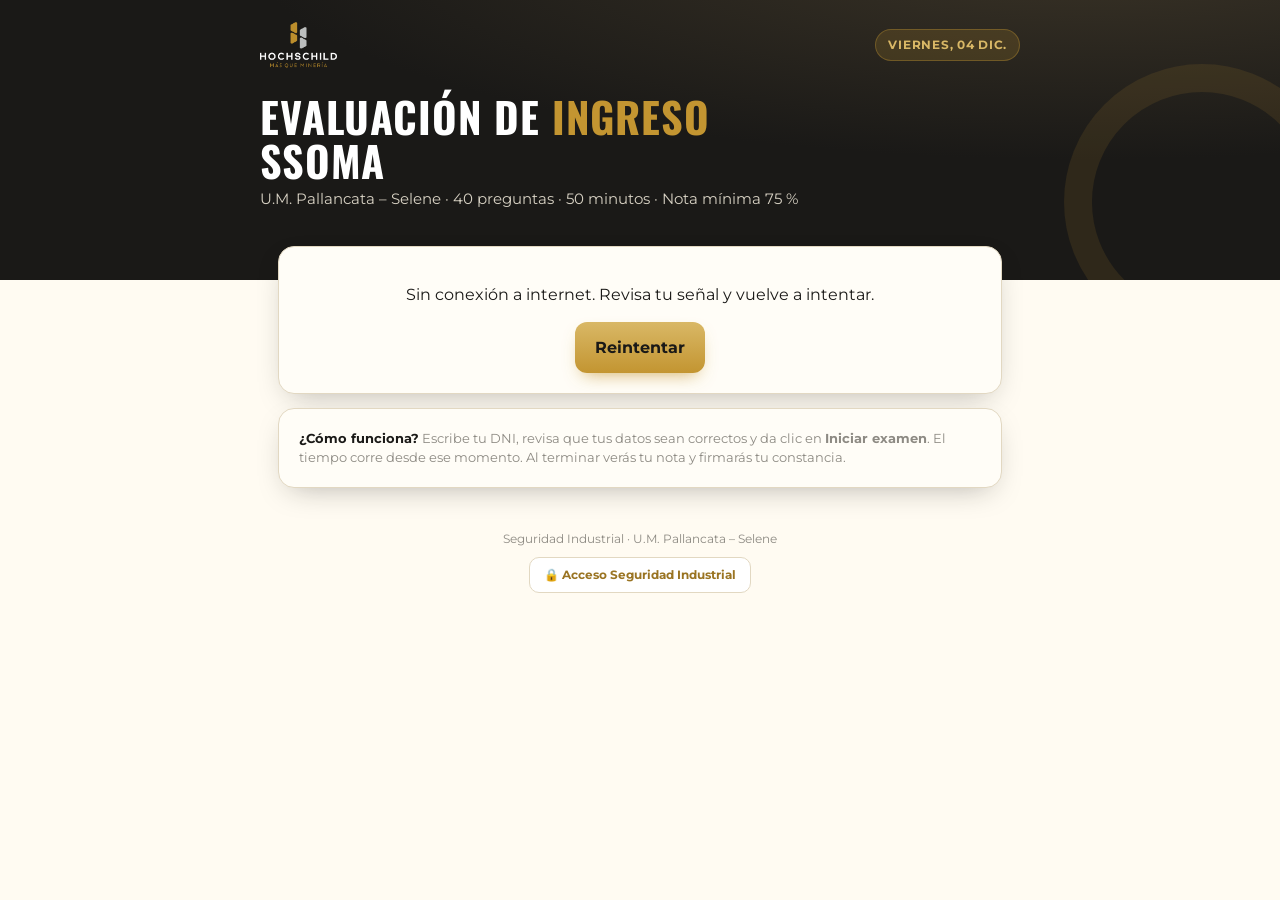
<file: index.html>
<!DOCTYPE html>
<html lang="es">
<head>
<meta charset="utf-8">
<meta name="viewport" content="width=device-width,initial-scale=1,viewport-fit=cover">
<meta name="theme-color" content="#1a1917">
<meta name="robots" content="noindex">
<title>Evaluación de Ingreso SSOMA · Pallancata – Selene</title>
<link rel="icon" href="assets/img/favicon.svg">
<link rel="stylesheet" href="css/app.css">
</head>
<body>

<!-- ============ INICIO / BÚSQUEDA ============ -->
<section id="v-inicio">
  <header class="hero">
    <div class="top"><img class="logo" src="assets/img/logo-hochschild-blanco.png" alt="Hochschild Mining"><span class="chip" id="chipFecha">Evaluación</span></div>
    <h1>Evaluación de <span>ingreso</span><br>SSOMA</h1>
    <p>U.M. Pallancata – Selene · 40 preguntas · 50 minutos · Nota mínima 75 %</p>
  </header>
  <div class="wrap lift">
    <div class="card" id="cardBuscar">
      <div id="jornadaBox"><div class="row"><span class="spin"></span><span class="muted">Buscando la evaluación de hoy…</span></div></div>
      <div id="buscarBox" class="hide">
        <label class="lbl" for="q">Ingresa tu número de DNI / CE</label>
        <input id="q" class="inp" inputmode="numeric" maxlength="12" placeholder="Ej. 45871236" autocomplete="off" style="font-size:24px;letter-spacing:.12em;text-align:center;font-weight:700">
        <button class="btn btn-gold btn-block" id="bDni" style="margin-top:12px" disabled>Ingresar →</button>
        <div id="resultados" class="small" style="margin-top:10px"></div>
      </div>
    </div>
    <div class="card small muted" style="margin-top:14px">
      <b style="color:var(--ink)">¿Cómo funciona?</b> Escribe tu DNI, revisa que tus datos sean correctos y da clic en <b>Iniciar examen</b>. El tiempo corre desde ese momento. Al terminar verás tu nota y firmarás tu constancia.
    </div>
  </div>
</section>

<!-- ============ CONFIRMACIÓN ============ -->
<section id="v-confirmar" class="hide">
  <header class="hero" style="padding-bottom:70px">
    <div class="top"><img class="logo" src="assets/img/logo-hochschild-blanco.png" alt=""><button class="chip" id="btnVolver">← Volver</button></div>
    <h1 id="cNombre" style="font-size:clamp(24px,6vw,34px)">—</h1>
    <p id="cSub">Revisa que tus datos sean correctos</p>
  </header>
  <div class="wrap lift">
    <div class="card">
      <span class="lbl">Tus datos (registrados por Gestión Humana)</span>
      <dl class="dl" id="cDatos"></dl>
    </div>
    <div class="card" id="reglasCard">
      <span class="lbl">Antes de empezar</span>
      <ul class="rules">
        <li><span class="ic">40</span><div><b>40 preguntas para marcar.</b> 15 de tu PETS, 10 de normas y reglas de oro, 10 de emergencias y 5 de IPERC y derecho a negarse.</div></li>
        <li><span class="ic">50'</span><div><b>50 minutos</b> desde que presionas «Iniciar». Al llegar a cero, el examen se envía solo.</div></li>
        <li><span class="ic">↔</span><div>Puedes <b>saltar preguntas y volver</b> después. Marca con ⚑ las que quieras revisar.</div></li>
        <li><span class="ic">!</span><div><b>No salgas de esta página.</b> Cambiar de app, de pestaña o minimizar queda registrado. A la <b>3.ª salida</b> el examen se envía automáticamente.</div></li>
        <li><span class="ic">75</span><div>Apruebas con <b>75 % (30 de 40)</b>. Al final verás tu nota y firmarás tu constancia.</div></li>
      </ul>
      <label class="chk"><input type="checkbox" id="acepto"> <span>Confirmo que estos son mis datos. Declaro que soy la persona indicada, que rendiré el examen de forma personal y sin ayuda, y que acepto las reglas de la evaluación.</span></label>
      <button class="btn btn-gold btn-block" id="btnIniciar" style="margin-top:16px" disabled>▶ Iniciar examen</button>
    </div>
  </div>
</section>

<!-- ============ EXAMEN ============ -->
<section id="v-examen" class="hide">
  <div class="watermark" id="wm"></div>
  <div class="xbar">
    <div class="in">
      <div class="timer" id="timer">50:00</div>
      <div class="xname"><b id="xNombre">—</b><small id="xInfo">—</small></div>
    </div>
    <div class="prog"><i id="progBar"></i></div>
  </div>
  <div class="qwrap">
    <div class="row" style="justify-content:space-between"><span class="secname" id="qSec">—</span><span class="small muted" id="qCont">0/40 respondidas</span></div>
    <div class="qcard" id="qCard">
      <div class="qnum" id="qNum">Pregunta 1 de 40</div>
      <div class="qtxt" id="qTxt"></div>
      <div class="opts" id="qOpts"></div>
    </div>
  </div>
  <div class="xfoot"><div class="in">
    <button class="btn btn-line" id="bPrev" aria-label="Anterior">‹</button>
    <button class="flag" id="bFlag">⚑ Revisar</button>
    <button class="grid-btn" id="bGrid">▦ Preguntas</button>
    <button class="btn btn-gold grow" id="bNext">Siguiente ›</button>
  </div></div>
</section>

<!-- ============ RESULTADO + FIRMA ============ -->
<section id="v-resultado" class="hide">
  <header class="hero" style="padding-bottom:80px">
    <div class="top"><img class="logo" src="assets/img/logo-hochschild-blanco.png" alt=""><span class="chip">Resultado</span></div>
    <h1 id="rNombre" style="font-size:clamp(22px,6vw,32px)">—</h1>
    <p id="rSub"></p>
  </header>
  <div class="wrap lift">
    <div class="card center">
      <div class="ring" id="rRing"></div>
      <div class="verdict" id="rVer">—</div>
      <div class="muted small" id="rDet"></div>
      <div class="bars" id="rBars" style="text-align:left;margin-top:16px"></div>
    </div>
    <div class="card" id="firmaCard">
      <span class="lbl">Firma de constancia</span>
      <p class="small" style="margin-top:0">Declaro que rendí personalmente esta evaluación de ingreso en materia de Seguridad y Salud Ocupacional, que los datos consignados son correctos y que estoy conforme con el resultado obtenido.</p>
      <div class="sigbox"><canvas id="sig"></canvas><div class="line"></div><div class="ph" id="sigPh">Firma aquí con tu dedo</div></div>
      <div class="row" style="margin-top:12px"><button class="btn btn-line" id="sigClear">Borrar</button><button class="btn btn-gold grow" id="sigOk">✍ Firmar y generar constancia</button></div>
    </div>
    <div class="card center hide" id="firmadoCard">
      <div style="font-size:42px">✅</div>
      <h3 style="font-size:22px;margin:6px 0">Constancia registrada</h3>
      <p class="muted small">Código de verificación: <b id="rCod" style="color:var(--ink)"></b></p>
      <a class="btn btn-dark btn-block" id="rVerC" href="#">Ver / imprimir constancia</a>
      <p class="small muted" style="margin-bottom:0">Ya puedes cerrar esta página y entregar el celular.</p>
    </div>
  </div>
</section>

<!-- ============ CONSTANCIA ============ -->
<section id="v-constancia" class="hide"></section>

<div class="foot noprint" id="pie">Seguridad Industrial · U.M. Pallancata – Selene<br><a href="admin.html" style="display:inline-block;margin-top:10px;color:var(--gold3);font-weight:700;text-decoration:none;border:1px solid var(--line);padding:8px 14px;border-radius:10px;background:#fff">🔒 Acceso Seguridad Industrial</a></div>

<script src="lib/qrcode.js"></script>
<script src="js/banco.js"></script>
<script src="js/unidad.js"></script>
<script src="js/pets_ext.js"></script>
<script src="js/pets.js"></script>
<script src="js/core.js"></script>
<script src="js/constancia.js"></script>
<script src="js/examen.js"></script>
</body>
</html>
</file>
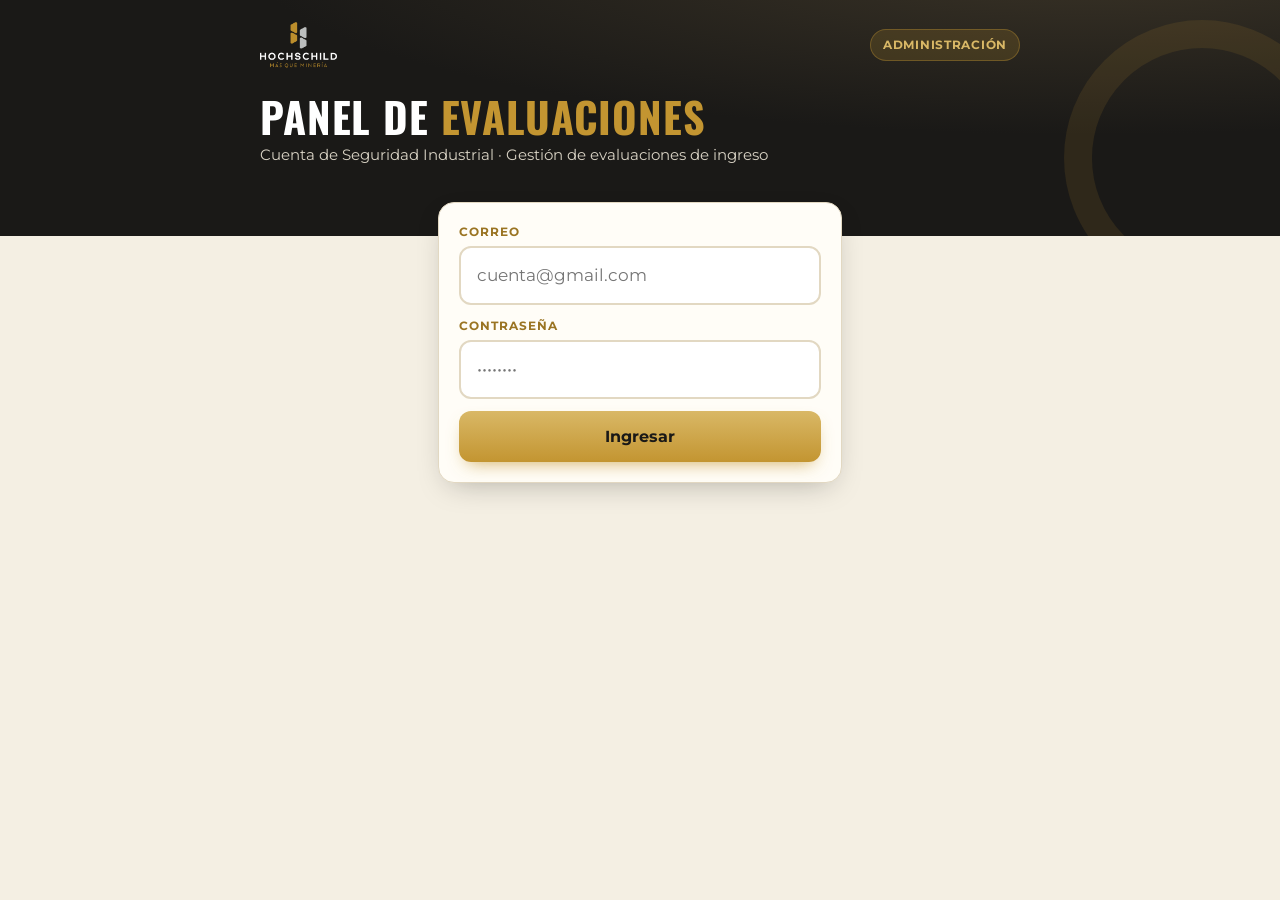
<file: admin.html>
<!DOCTYPE html>
<html lang="es">
<head>
<meta charset="utf-8">
<meta name="viewport" content="width=device-width,initial-scale=1">
<meta name="robots" content="noindex">
<title>Panel de Evaluaciones SSOMA · Administración</title>
<link rel="icon" href="assets/img/favicon.svg">
<link rel="stylesheet" href="css/app.css">
<link rel="stylesheet" href="css/admin.css">
</head>
<body class="adm">

<section id="login" class="hide">
  <header class="hero"><div class="top"><img class="logo" src="assets/img/logo-hochschild-blanco.png" alt=""><span class="chip">Administración</span></div>
    <h1>Panel de <span>evaluaciones</span></h1><p>Cuenta de Seguridad Industrial · Gestión de evaluaciones de ingreso</p></header>
  <div class="wrap lift" style="max-width:440px"><div class="card">
    <label class="lbl" for="mail">Correo</label>
    <input id="mail" type="email" class="inp" placeholder="cuenta@gmail.com" autocomplete="username">
    <label class="lbl" for="pin" style="margin-top:12px">Contraseña</label>
    <input id="pin" type="password" class="inp" placeholder="••••••••" autocomplete="current-password">
    <button class="btn btn-gold btn-block" id="bLogin" style="margin-top:12px">Ingresar</button>
  </div></div>
</section>

<div id="app" class="hide">
  <aside class="side">
    <div class="brand"><img src="assets/img/logo-hochschild-blanco.png" alt=""><span>Evaluaciones<br><b>SSOMA</b></span></div>
    <nav>
      <button data-t="jornadas" class="on">📋 <span>Evaluaciones</span></button>
      <button data-t="nueva">📅 <span>Programar evaluación</span></button>
      <button data-t="pets">📚 <span>Catálogo PETS</span></button>
      <button data-t="propios">⬆ <span>PETS propios</span></button>
      <button data-t="ajustes">⚙ <span>Ajustes</span></button>
    </nav>
    <button class="out" id="bSalir">Cerrar sesión</button>
  </aside>
  <main class="main">

    <!-- JORNADAS -->
    <div class="tab" id="t-jornadas">
      <div class="head"><div><h2>Evaluaciones programadas</h2><p class="muted">Cada evaluación se programa para un día. Ese día, al escanear el QR, el trabajador entra con su DNI al examen que le corresponde.</p></div>
        <div class="row"><button class="btn btn-line" id="bQRGen">▣ QR general</button><button class="btn btn-gold" data-go="nueva">📅 Programar evaluación</button></div></div>
      <div id="kpis" class="kpis"></div>
      <div id="listaJ" class="jgrid"></div>
    </div>

    <!-- DETALLE -->
    <div class="tab hide" id="t-detalle">
      <div class="head"><div><button class="btn btn-line small" data-go="jornadas">← Evaluaciones</button>
        <h2 id="dTit" style="margin-top:8px">—</h2><p class="muted" id="dSub"></p></div>
        <div class="row wrapr"><button class="btn btn-dark" id="bQR">▣ Mostrar QR</button><button class="btn btn-line" id="bExport">⬇ Excel de resultados</button><button class="btn btn-line" id="bPrintAll">🖨 Constancias</button><button class="btn btn-line" id="bAgregar">➕ Agregar</button><button class="btn btn-line" id="bEstado">Cerrar</button><button class="btn btn-red" id="bBorrarJ">Eliminar</button></div></div>
      <div id="dKpis" class="kpis"></div>
      <div class="card" style="padding:0;overflow:auto"><table class="tbl" id="tblP"></table></div>
      <label class="chk small"><input type="checkbox" id="autoRef" checked> Actualizar automáticamente cada 20 s (solo mientras esta pantalla está abierta)</label>
    </div>

    <!-- NUEVA -->
    <div class="tab hide" id="t-nueva">
      <div class="head"><div><h2>Programar evaluación</h2><p class="muted">1) Elige el día · 2) Sube el Excel que te envía Gestión Humana · 3) Confirma. Ese día cada trabajador entra solo con su DNI y su examen se arma según su código PETS.</p></div>
        <a class="btn btn-line" href="plantilla/Plantilla_Evaluacion_Ingreso.xlsx" download>⬇ Descargar plantilla Excel</a></div>
      <div class="card">
        <div class="g3">
          <div><label class="lbl">Día de la evaluación</label><input type="date" id="nFecha" class="inp"></div>
          <div class="span2"><label class="lbl">Título</label><input id="nTit" class="inp" value="Evaluación de ingreso"></div>
        </div>
        <div class="drop" id="drop"><input type="file" id="fx" accept=".xlsx,.xls,.csv"><div><div style="font-size:34px">📥</div><b>Arrastra aquí la plantilla Excel</b><br><span class="muted small">o haz clic para elegir el archivo (.xlsx)</span></div></div>
      </div>
      <div id="prev" class="hide">
        <div class="card"><div class="row"><h3 class="grow" id="prevTit">Vista previa</h3><button class="btn btn-gold" id="bCrear">✓ Programar evaluación</button></div>
          <div id="prevRes" class="small" style="margin:8px 0"></div>
          <div style="overflow:auto;max-height:60vh"><table class="tbl" id="tblPrev"></table></div></div>
      </div>
    </div>

    <!-- CATÁLOGO -->
    <div class="tab hide" id="t-pets">
      <div class="head"><div><h2>Catálogo de PETS</h2><p class="muted" id="petsCount"></p></div></div>
      <div class="card"><div class="g3"><div class="span2"><input id="pq" class="inp" placeholder="Buscar por código o tarea (ej. PETS-MSU-012, soldadura, scoop)…"></div>
        <select id="pa" class="inp"><option value="">Todas las áreas</option></select></div></div>
      <div class="card" style="padding:0;overflow:auto;max-height:68vh"><table class="tbl" id="tblPets"></table></div>
    </div>

    <!-- PROPIOS -->
    <div class="tab hide" id="t-propios">
      <div class="head"><div><h2>PETS propios de la unidad</h2><p class="muted">Sube el PETS de la unidad con su código real. El sistema detecta sus riesgos y usa también tus preguntas propias.</p></div>
        <button class="btn btn-gold" id="bNuevoP">➕ Subir / crear PETS</button></div>
      <div id="listaP" class="jgrid"></div>
    </div>

    <!-- AJUSTES -->
    <div class="tab hide" id="t-ajustes">
      <div class="head"><div><h2>Ajustes</h2></div></div>
      <div class="card" style="max-width:560px"><label class="lbl">Cuenta de Seguridad Industrial</label>
        <div class="small muted" style="margin-bottom:10px">Sesión iniciada como <b id="miCorreo"></b>. La sesión dura 12 horas.</div>
        <input id="cuNuevoMail" type="email" class="inp" placeholder="Nuevo correo (opcional)">
        <input id="cuNueva" type="password" class="inp" placeholder="Nueva contraseña (mín. 8 caracteres, opcional)" style="margin-top:8px">
        <input id="cuActual" type="password" class="inp" placeholder="Contraseña actual (obligatoria para guardar)" style="margin-top:8px">
        <button class="btn btn-dark" id="bCuenta" style="margin-top:10px">Guardar cambios de cuenta</button></div>
      <div class="card" style="max-width:720px"><label class="lbl">Configuración del examen</label>
        <ul class="small" style="margin:0;padding-left:18px;line-height:1.8">
          <li>40 preguntas: 15 PETS · 10 normas/reglas de oro/tolerancia cero · 10 emergencias/reporte/documentación · 5 IPERC/derecho a negarse.</li>
          <li>Duración: 50 minutos desde «Iniciar». Aprobación: 75 % (30/40). Nota vigesimal = correctas × 20 / 40.</li>
          <li>Cada trabajador recibe un examen distinto (preguntas y orden de alternativas aleatorios, fijos para su intento).</li>
          <li>3 salidas de la página (cambiar de app/pestaña) envían el examen automáticamente.</li>
          <li>Banco: <span id="bancoInfo"></span></li>
        </ul></div>
    </div>
  </main>
</div>

<script src="lib/qrcode.js"></script>
<script src="js/banco.js"></script>
<script src="js/unidad.js"></script>
<script src="js/pets_ext.js"></script>
<script src="js/pets.js"></script>
<script src="js/core.js"></script>
<script src="js/constancia.js"></script>
<script src="js/fichas.js"></script>
<script src="js/admin.js"></script>
</body>
</html>
</file>
<file: css/app.css>
@font-face{font-family:Montserrat;font-weight:400;src:url(../assets/fonts/montserrat-latin-400-normal.woff2) format("woff2");font-display:swap}
@font-face{font-family:Montserrat;font-weight:500;src:url(../assets/fonts/montserrat-latin-500-normal.woff2) format("woff2");font-display:swap}
@font-face{font-family:Montserrat;font-weight:600;src:url(../assets/fonts/montserrat-latin-600-normal.woff2) format("woff2");font-display:swap}
@font-face{font-family:Montserrat;font-weight:700;src:url(../assets/fonts/montserrat-latin-700-normal.woff2) format("woff2");font-display:swap}
@font-face{font-family:Montserrat;font-weight:800;src:url(../assets/fonts/montserrat-latin-800-normal.woff2) format("woff2");font-display:swap}
@font-face{font-family:Oswald;font-weight:600;src:url(../assets/fonts/oswald-latin-600-normal.woff2) format("woff2");font-display:swap}
@font-face{font-family:Oswald;font-weight:700;src:url(../assets/fonts/oswald-latin-700-normal.woff2) format("woff2");font-display:swap}
:root{
  --ink:#1a1917;--ink2:#2a2824;--ink3:#3a3731;--mut:#8d8a83;--line:#e2d8c2;--cream:#fffbf2;--paper:#fffdf7;
  --gold:#c39531;--gold2:#d9b866;--gold3:#9a7422;--ok:#2f8a57;--ok2:#e5f4ea;--bad:#b02a2a;--bad2:#fbe9e7;--warn:#d98a1c;
  --r:16px;--sh:0 10px 30px -12px rgba(26,25,23,.35);
}
*{box-sizing:border-box;-webkit-tap-highlight-color:transparent}
html,body{margin:0;padding:0}
body{font-family:Montserrat,system-ui,sans-serif;color:var(--ink);background:var(--cream);min-height:100vh;min-height:100dvh;font-size:16px;line-height:1.45}
h1,h2,h3,.osw{font-family:Oswald,Montserrat,sans-serif;letter-spacing:.02em;margin:0}
button{font:inherit;cursor:pointer;border:0}
input,select,textarea{font:inherit}
.hide{display:none!important}
.wrap{max-width:760px;margin:0 auto;padding:18px}
/* ===== encabezado ===== */
.hero{background:radial-gradient(120% 140% at 85% -20%,#3b3427 0%,var(--ink) 55%) ;color:#fff;padding:22px 18px 70px;position:relative;overflow:hidden}
.hero:after{content:"";position:absolute;right:-60px;bottom:-60px;width:220px;height:220px;border-radius:50%;border:28px solid rgba(195,149,49,.12)}
.hero .top{display:flex;align-items:center;justify-content:space-between;max-width:760px;margin:0 auto}
.hero img.logo{height:46px}
.hero .chip{background:rgba(195,149,49,.18);color:var(--gold2);border:1px solid rgba(195,149,49,.35);padding:6px 12px;border-radius:999px;font-size:12px;font-weight:700;letter-spacing:.06em;text-transform:uppercase}
.hero h1{font-size:clamp(28px,7vw,42px);max-width:760px;margin:26px auto 6px;line-height:1.05;text-transform:uppercase}
.hero h1 span{color:var(--gold)}
.hero p{max-width:760px;margin:0 auto;color:#d8d2c4;font-size:15px}
.lift{margin-top:-52px;position:relative;z-index:2}
.card{background:var(--paper);border:1px solid var(--line);border-radius:var(--r);box-shadow:var(--sh);padding:20px}
.card+.card{margin-top:14px}
.lbl{font-size:12px;font-weight:700;text-transform:uppercase;letter-spacing:.08em;color:var(--gold3);margin-bottom:6px;display:block}
.inp{width:100%;padding:15px 16px;border-radius:12px;border:2px solid var(--line);background:#fff;font-size:17px;outline:none;transition:.15s}
.inp:focus{border-color:var(--gold);box-shadow:0 0 0 4px rgba(195,149,49,.15)}
.btn{display:inline-flex;align-items:center;justify-content:center;gap:8px;padding:14px 20px;border-radius:12px;font-weight:700;font-size:16px;transition:transform .08s,filter .15s;user-select:none}
.btn:active{transform:scale(.97)}
.btn-gold{background:linear-gradient(180deg,var(--gold2),var(--gold));color:var(--ink);box-shadow:0 8px 18px -8px rgba(195,149,49,.8)}
.btn-dark{background:var(--ink);color:#fff}
.btn-line{background:#fff;color:var(--ink);border:2px solid var(--line)}
.btn-ok{background:var(--ok);color:#fff}
.btn-red{background:var(--bad);color:#fff}
.btn[disabled]{opacity:.45;pointer-events:none}
.btn-block{width:100%}
.muted{color:var(--mut)}
.small{font-size:13px}
.row{display:flex;gap:10px;align-items:center}
.grow{flex:1}
.res-list{margin-top:12px;display:flex;flex-direction:column;gap:8px}
.res{display:flex;align-items:center;gap:12px;padding:12px 14px;border:1px solid var(--line);border-radius:12px;background:#fff;text-align:left;width:100%}
.res:hover{border-color:var(--gold)}
.res .av{width:42px;height:42px;border-radius:50%;background:var(--ink);color:var(--gold2);display:grid;place-items:center;font-weight:800;flex:none;font-size:15px}
.res b{display:block;font-size:15px}
.res small{color:var(--mut)}
.tag{display:inline-block;padding:3px 9px;border-radius:999px;font-size:11px;font-weight:700;text-transform:uppercase;letter-spacing:.05em}
.tag-ok{background:var(--ok2);color:var(--ok)}.tag-bad{background:var(--bad2);color:var(--bad)}.tag-mid{background:#fff2dc;color:#9a5d00}.tag-n{background:#efeae0;color:#6b665c}
.dl{display:grid;grid-template-columns:auto 1fr;gap:8px 14px;font-size:15px}
.dl dt{color:var(--mut);font-size:13px;font-weight:600;padding-top:2px}
.dl dd{margin:0;font-weight:600}
.rules{list-style:none;padding:0;margin:0;display:grid;gap:10px}
.rules li{display:flex;gap:12px;align-items:flex-start;font-size:14.5px}
.rules .ic{width:34px;height:34px;flex:none;border-radius:10px;background:var(--ink);color:var(--gold2);display:grid;place-items:center;font-weight:800;font-family:Oswald}
.chk{display:flex;gap:10px;align-items:flex-start;font-size:14px;margin-top:14px;cursor:pointer}
.chk input{width:22px;height:22px;accent-color:var(--gold);flex:none;margin-top:1px}
/* ===== examen ===== */
body.exam{background:#f4efe3;user-select:none;-webkit-user-select:none;-webkit-touch-callout:none}
.xbar{position:sticky;top:0;z-index:20;background:var(--ink);color:#fff;padding:10px 14px;box-shadow:0 6px 18px -10px #000}
.xbar .in{max-width:860px;margin:0 auto;display:flex;align-items:center;gap:12px}
.timer{font-family:Oswald;font-size:26px;letter-spacing:.04em;background:#000;border:1px solid #444;padding:2px 12px;border-radius:10px;min-width:104px;text-align:center}
.timer.low{color:#ff7b6b;border-color:#ff7b6b;animation:pulse 1s infinite}
@keyframes pulse{50%{opacity:.6}}
.xname{flex:1;min-width:0}
.xname b{display:block;white-space:nowrap;overflow:hidden;text-overflow:ellipsis;font-size:14px}
.xname small{color:#bdb6a6;font-size:12px}
.prog{height:5px;background:#3a3731;border-radius:9px;overflow:hidden;margin-top:8px;max-width:860px;margin-left:auto;margin-right:auto}
.prog i{display:block;height:100%;background:linear-gradient(90deg,var(--gold),var(--gold2));width:0;transition:width .3s}
.qwrap{max-width:860px;margin:0 auto;padding:16px 14px 120px}
.secname{display:inline-flex;gap:8px;align-items:center;font-size:12px;font-weight:800;text-transform:uppercase;letter-spacing:.08em;color:var(--gold3);background:#fff;border:1px solid var(--line);padding:6px 12px;border-radius:999px}
.qcard{background:var(--paper);border-radius:20px;box-shadow:var(--sh);padding:22px 18px;margin-top:12px;border:1px solid var(--line);animation:inq .25s ease}
@keyframes inq{from{opacity:0;transform:translateY(8px)}}
.qnum{font-family:Oswald;font-size:15px;color:var(--mut)}
.qtxt{font-size:clamp(18px,4.6vw,22px);font-weight:700;margin:6px 0 18px;line-height:1.3}
.opts{display:grid;gap:10px}
.opt{display:flex;gap:12px;align-items:center;text-align:left;background:#fff;border:2px solid var(--line);border-radius:14px;padding:14px;font-size:16px;font-weight:500;color:var(--ink);transition:.12s;width:100%}
.opt .lt{width:34px;height:34px;flex:none;border-radius:50%;border:2px solid var(--line);display:grid;place-items:center;font-weight:800;font-family:Oswald;color:var(--mut)}
.opt:hover{border-color:var(--gold2)}
.opt.sel{border-color:var(--gold);background:#fff8e6;box-shadow:0 0 0 4px rgba(195,149,49,.15)}
.opt.sel .lt{background:var(--gold);border-color:var(--gold);color:var(--ink)}
.xfoot{position:fixed;left:0;right:0;bottom:0;background:rgba(255,253,247,.96);backdrop-filter:blur(8px);border-top:1px solid var(--line);padding:10px 14px calc(10px + env(safe-area-inset-bottom));z-index:20}
.xfoot .in{max-width:860px;margin:0 auto;display:flex;gap:8px;align-items:center}
.flag{background:#fff;border:2px solid var(--line);color:var(--ink);padding:12px 12px;border-radius:12px;font-weight:700;font-size:14px}
.flag.on{background:#fff2dc;border-color:var(--warn);color:#9a5d00}
.grid-btn{background:var(--ink);color:#fff;padding:12px 14px;border-radius:12px;font-weight:700;font-size:14px}
/* panel de preguntas */
.drawer{position:fixed;inset:0;background:rgba(26,25,23,.55);z-index:40;display:flex;align-items:flex-end;justify-content:center}
.drawer .pan{background:var(--paper);width:100%;max-width:760px;border-radius:22px 22px 0 0;padding:20px 18px calc(20px + env(safe-area-inset-bottom));max-height:86vh;overflow:auto;animation:up .2s ease}
@keyframes up{from{transform:translateY(40px);opacity:0}}
.nums{display:grid;grid-template-columns:repeat(auto-fill,minmax(46px,1fr));gap:8px;margin:12px 0}
.nums button{height:46px;border-radius:12px;background:#fff;border:2px solid var(--line);font-weight:800;font-family:Oswald;font-size:16px;position:relative;color:var(--ink)}
.nums button.ans{background:var(--ink);color:var(--gold2);border-color:var(--ink)}
.nums button.fl:after{content:"";position:absolute;top:4px;right:4px;width:9px;height:9px;border-radius:50%;background:var(--warn)}
.nums button.cur{outline:3px solid var(--gold);outline-offset:1px}
.legend{display:flex;gap:14px;flex-wrap:wrap;font-size:12px;color:var(--mut)}
.legend i{display:inline-block;width:12px;height:12px;border-radius:4px;vertical-align:-2px;margin-right:4px}
.watermark{position:fixed;inset:0;pointer-events:none;z-index:5;opacity:.045;overflow:hidden;font-weight:800;font-size:15px;color:var(--ink);line-height:3.2;transform:rotate(-24deg) scale(1.5);white-space:nowrap}
/* modal / alertas */
.modal{position:fixed;inset:0;z-index:60;background:rgba(26,25,23,.7);display:grid;place-items:center;padding:18px}
.modal .box{background:var(--paper);border-radius:22px;max-width:460px;width:100%;padding:24px;text-align:center;box-shadow:0 30px 60px -20px #000;animation:inq .2s}
.modal .big{font-size:52px;line-height:1}
.modal h3{font-size:24px;margin:10px 0 6px}
.modal .acts{display:flex;gap:10px;margin-top:18px}
.modal .acts .btn{flex:1}
.alarm .box{border:3px solid var(--bad)}
/* resultado */
.ring{width:190px;height:190px;margin:4px auto 6px;position:relative}
.ring svg{transform:rotate(-90deg)}
.ring .val{position:absolute;inset:0;display:grid;place-items:center;text-align:center}
.ring .val b{font-family:Oswald;font-size:50px;line-height:1;display:block}
.ring .val small{color:var(--mut);font-weight:600}
.verdict{font-family:Oswald;font-size:30px;text-align:center;letter-spacing:.06em}
.verdict.ok{color:var(--ok)}.verdict.bad{color:var(--bad)}
.bars{display:grid;gap:10px;margin-top:10px}
.bar .t{display:flex;justify-content:space-between;font-size:13.5px;font-weight:600}
.bar .b{height:10px;background:#eee6d6;border-radius:9px;overflow:hidden;margin-top:4px}
.bar .b i{display:block;height:100%;background:var(--gold);border-radius:9px}
.sigbox{border:2px dashed var(--gold);border-radius:14px;background:#fff;position:relative;touch-action:none;height:190px}
.sigbox canvas{width:100%;height:100%;display:block;border-radius:12px}
.sigbox .ph{position:absolute;inset:0;display:grid;place-items:center;color:#c9bfa9;font-weight:700;pointer-events:none}
.sigbox .line{position:absolute;left:24px;right:24px;bottom:36px;border-bottom:1px solid #d9cfb9;pointer-events:none}
#toast{position:fixed;left:50%;bottom:24px;transform:translate(-50%,30px);background:var(--ink);color:#fff;padding:12px 18px;border-radius:12px;font-weight:600;font-size:14px;opacity:0;transition:.25s;z-index:99;max-width:92vw;text-align:center;pointer-events:none}
#toast.show{opacity:1;transform:translate(-50%,0)}
#toast.err{background:var(--bad)}#toast.ok{background:var(--ok)}
.spin{width:22px;height:22px;border:3px solid rgba(0,0,0,.15);border-top-color:var(--gold);border-radius:50%;animation:sp 1s linear infinite;display:inline-block}
@keyframes sp{to{transform:rotate(360deg)}}
.center{text-align:center}
.foot{text-align:center;color:var(--mut);font-size:12px;padding:24px 10px}
/* ===== constancia ===== */
.doc{background:#fff;max-width:820px;margin:18px auto;padding:34px 38px;border:1px solid var(--line);box-shadow:var(--sh);border-radius:6px;color:#111;font-size:13.5px}
.doc .hd{display:flex;align-items:center;justify-content:space-between;border-bottom:3px solid var(--gold);padding-bottom:12px}
.doc .hd img{height:52px}
.doc .hd .cod{text-align:right;font-size:12px}
.doc .hd .cod b{font-family:Oswald;font-size:18px;letter-spacing:.06em}
.doc h2{text-align:center;font-size:21px;margin:18px 0 4px;text-transform:uppercase}
.doc .sub{text-align:center;color:#555;margin-bottom:16px}
.doc table{width:100%;border-collapse:collapse;margin:10px 0}
.doc td,.doc th{border:1px solid #cfc6b2;padding:7px 9px;text-align:left;vertical-align:top}
.doc th{background:#f6f0e2;font-size:11.5px;text-transform:uppercase;letter-spacing:.04em;width:30%}
.doc .resbox{display:flex;gap:16px;align-items:stretch;margin:14px 0}
.doc .resbox>div{flex:1;border:2px solid #cfc6b2;border-radius:8px;padding:10px;text-align:center}
.doc .resbox b{font-family:Oswald;font-size:30px;display:block}
.doc .ok b{color:var(--ok)}.doc .bad b{color:var(--bad)}
.doc .decl{font-size:12.5px;text-align:justify;background:#faf6ec;border-left:4px solid var(--gold);padding:10px 12px;margin:14px 0}
.doc .firmas{display:grid;grid-template-columns:1fr 1fr 150px;gap:18px;margin-top:22px;align-items:end}
.doc .firma{text-align:center;font-size:12px}
.doc .firma img{max-height:90px;max-width:100%;display:block;margin:0 auto}
.doc .firma .ln{border-top:1px solid #333;margin-top:4px;padding-top:4px}
.doc .qr{text-align:center;font-size:10px;color:#555}
.doc .pie{margin-top:16px;font-size:10.5px;color:#666;border-top:1px solid #ddd;padding-top:8px}
@media print{
  body{background:#fff}
  .noprint{display:none!important}
  .doc{box-shadow:none;border:0;margin:0;padding:10mm 12mm;max-width:none}
  @page{size:A4;margin:8mm}
}
@media (max-width:560px){.doc{padding:20px 16px}.doc .firmas{grid-template-columns:1fr 1fr}.doc .qr{grid-column:1/-1}}
body.exam #pie{display:none}

.ficha h4{font-family:Oswald;font-size:14px;margin:14px 0 6px;letter-spacing:.04em;border-bottom:2px solid var(--gold);padding-bottom:3px}
.ficha .fhd td{border:1.5px solid #333}
.ficha div{line-height:1.5}
</file>
<file: css/admin.css>
body.adm{background:#f4efe3}
#app{display:flex;min-height:100vh}
.side{width:230px;flex:none;background:var(--ink);color:#fff;display:flex;flex-direction:column;padding:18px 12px;position:sticky;top:0;height:100vh}
.brand{display:flex;gap:10px;align-items:center;padding:4px 8px 18px;border-bottom:1px solid #3a3731;margin-bottom:12px}
.brand img{height:34px}.brand span{font-size:12px;color:#bdb6a6;line-height:1.2}.brand b{color:var(--gold2);font-family:Oswald;font-size:18px}
.side nav{display:flex;flex-direction:column;gap:4px;flex:1}
.side nav button{background:none;color:#d8d2c4;text-align:left;padding:11px 12px;border-radius:10px;font-weight:600;font-size:14px}
.side nav button:hover{background:#2a2824}
.side nav button.on{background:linear-gradient(90deg,rgba(195,149,49,.3),rgba(195,149,49,.05));color:#fff;box-shadow:inset 3px 0 0 var(--gold)}
.side .out{background:#2a2824;color:#bdb6a6;padding:10px;border-radius:10px;font-size:13px}
.main{flex:1;min-width:0;padding:26px 28px 60px}
.head{display:flex;justify-content:space-between;align-items:flex-start;gap:14px;margin-bottom:16px;flex-wrap:wrap}
.head h2{font-size:28px;text-transform:uppercase}
.head p{margin:4px 0 0}
.wrapr{flex-wrap:wrap}
.kpis{display:grid;grid-template-columns:repeat(auto-fit,minmax(150px,1fr));gap:12px;margin-bottom:14px}
.kpi{background:var(--paper);border:1px solid var(--line);border-radius:14px;padding:14px 16px}
.kpi small{display:block;color:var(--mut);font-weight:700;font-size:11px;text-transform:uppercase;letter-spacing:.06em}
.kpi b{font-family:Oswald;font-size:30px}
.kpi.g b{color:var(--ok)}.kpi.r b{color:var(--bad)}.kpi.y b{color:var(--gold3)}
.jgrid{display:grid;grid-template-columns:repeat(auto-fill,minmax(280px,1fr));gap:14px}
.jc{background:var(--paper);border:1px solid var(--line);border-radius:16px;padding:16px;cursor:pointer;transition:.15s;text-align:left;width:100%;color:var(--ink)}
.jc:hover{border-color:var(--gold);transform:translateY(-2px);box-shadow:var(--sh)}
.jc .d{font-family:Oswald;font-size:22px}
.jc .meter{height:8px;background:#eee6d6;border-radius:9px;overflow:hidden;margin:10px 0 6px;display:flex}
.jc .meter i{display:block;height:100%}
.tbl{width:100%;border-collapse:collapse;font-size:13.5px;background:var(--paper)}
.tbl th{position:sticky;top:0;background:var(--ink);color:#fff;text-align:left;padding:10px;font-size:11.5px;text-transform:uppercase;letter-spacing:.05em;white-space:nowrap;z-index:1}
.tbl td{padding:9px 10px;white-space:normal;border-bottom:1px solid #eee4cf;vertical-align:middle}
.tbl tr:hover td{background:#fffaf0}
.tbl .acts{white-space:nowrap}.tbl td:nth-child(3),.tbl td:nth-child(6){white-space:nowrap}
.tbl .acts button{background:#fff;border:1px solid var(--line);border-radius:8px;padding:5px 8px;font-size:12px;margin-right:3px;color:var(--ink)}
.tbl .acts button:hover{border-color:var(--gold)}
.g3{display:grid;grid-template-columns:repeat(3,1fr);gap:12px}.span2{grid-column:span 2}
.drop{margin-top:14px;border:2px dashed var(--gold);border-radius:16px;background:#fff;padding:30px;text-align:center;position:relative;transition:.15s}
.drop.over{background:#fff8e6}
.drop input{position:absolute;inset:0;opacity:0;cursor:pointer}
.fams{display:flex;flex-wrap:wrap;gap:6px}
.fam{border:1.5px solid var(--line);background:#fff;border-radius:999px;padding:6px 11px;font-size:12.5px;font-weight:600;cursor:pointer;user-select:none;color:var(--ink)}
.fam.on{background:var(--ink);color:var(--gold2);border-color:var(--ink)}
.qed{display:grid;gap:8px}
.qrow{display:grid;grid-template-columns:2fr 1.3fr 1fr 1fr 1fr auto;gap:6px}
.qrow input{padding:8px 10px;border:1.5px solid var(--line);border-radius:8px;font-size:13px;min-width:0}
.qrow input.ok{border-color:var(--ok);background:var(--ok2)}
.sheet{position:fixed;inset:0;background:rgba(26,25,23,.6);z-index:50;display:flex;justify-content:flex-end}
.sheet .pan{background:var(--cream);width:min(980px,100%);height:100%;overflow:auto;padding:24px;animation:sl .2s ease}
@keyframes sl{from{transform:translateX(40px);opacity:0}}
.qprev{border:1px solid var(--line);border-radius:12px;padding:10px 12px;background:#fff;margin-bottom:8px;font-size:13.5px}
.qprev ol{margin:6px 0 0;padding-left:20px}.qprev li.c{color:var(--ok);font-weight:700}.qprev li.x{color:var(--bad);text-decoration:line-through}
.qrfull{position:fixed;inset:0;background:var(--ink);z-index:70;color:#fff;display:flex;flex-direction:column;align-items:center;justify-content:center;text-align:center;padding:20px}
.qrfull .qbox{background:#fff;padding:18px;border-radius:24px;margin:18px 0}
.qrfull h1{font-size:clamp(28px,5vw,54px);text-transform:uppercase}.qrfull h1 span{color:var(--gold)}
@media (max-width:860px){#app{flex-direction:column}.side{width:100%;height:auto;position:static;flex-direction:row;align-items:center;padding:8px;overflow-x:auto}.brand{border:0;margin:0;padding:4px}.brand span{display:none}.side nav{flex-direction:row}.side nav button span{display:none}.side .out{display:none}.main{padding:16px}.g3{grid-template-columns:1fr}.span2{grid-column:auto}.qrow{grid-template-columns:1fr 1fr}}
@media print{.side,.noprint,.head .row{display:none!important}.main{padding:0}}
</file>
